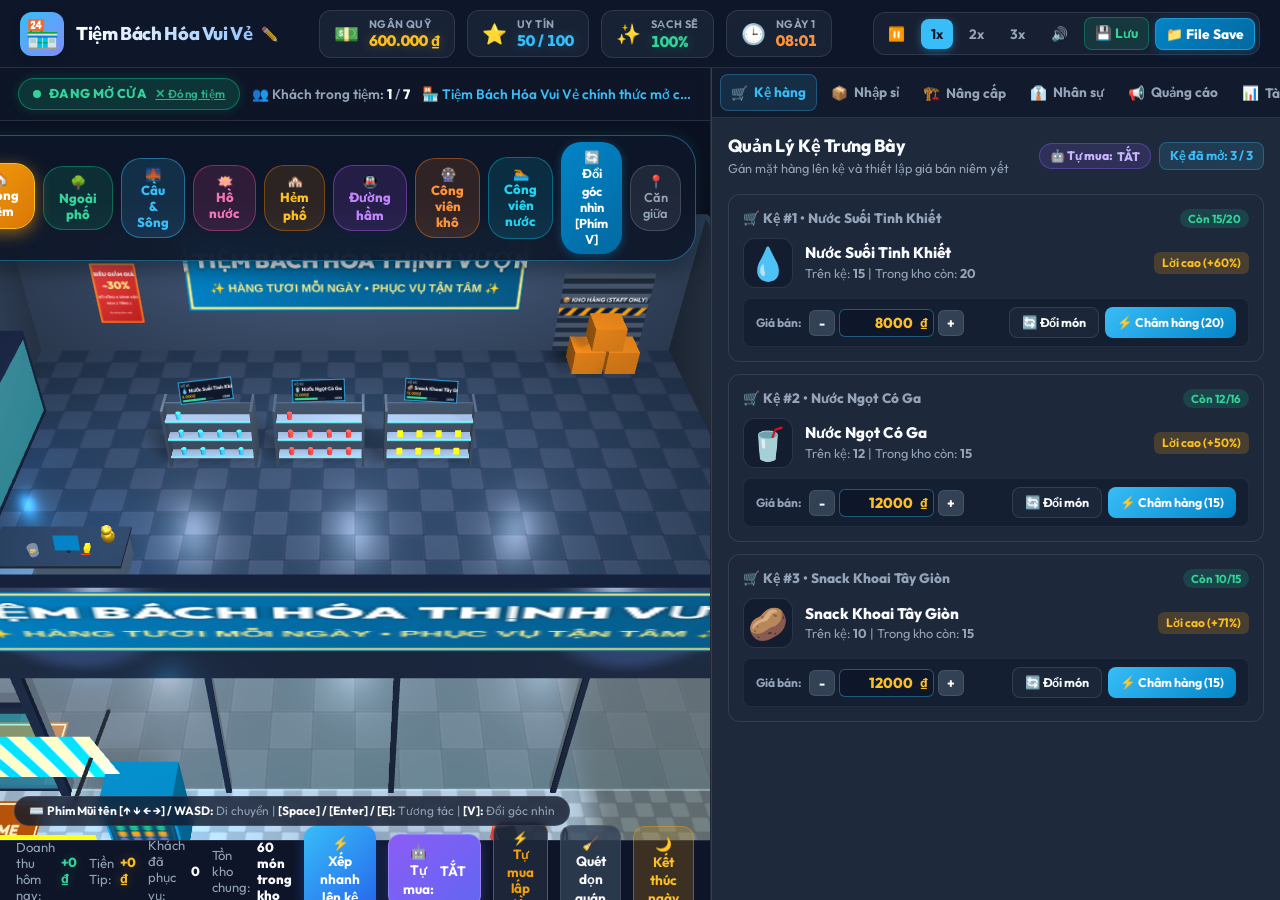
<file: shopkeeping_sim/index.html>
<!DOCTYPE html>
<html lang="vi">
<head>
  <meta charset="UTF-8">
  <meta name="viewport" content="width=device-width, initial-scale=1.0">
  <title>Shopkeeper Simulator - Tiệm Tạp Hóa Thịnh Vượng</title>
  <meta name="description" content="Game mô phỏng quản lý tiệm tạp hóa, siêu thị mini vui nhộn với đầy đủ tính năng nhập hàng, định giá, nâng cấp, nhân viên và sự kiện ngẫu nhiên!">
  <link rel="preconnect" href="https://fonts.googleapis.com">
  <link rel="preconnect" href="https://fonts.gstatic.com" crossorigin>
  <link href="https://fonts.googleapis.com/css2?family=Outfit:wght@400;500;600;700;800&family=Nunito:wght@400;600;700;800;900&display=swap" rel="stylesheet">
  <link rel="stylesheet" href="style.css">
</head>
<body>
  <div id="game-container">
    <!-- TOP HEADER / STATUS BAR -->
    <header id="top-bar">
      <div class="brand">
        <span class="store-icon">🏪</span>
        <div class="store-name-container">
          <h1 id="store-name-display" title="Nhấp để đổi tên">Tiệm Bách Hóa Vui Vẻ</h1>
          <button id="btn-edit-name" title="Đổi tên quán">✏️</button>
        </div>
      </div>

      <div class="stats-group">
        <div class="stat-pill money-pill" title="Tiền mặt hiện tại">
          <span class="pill-icon">💵</span>
          <div class="pill-info">
            <span class="pill-label">Ngân quỹ</span>
            <span id="stat-money" class="pill-value text-gold">500.000 ₫</span>
          </div>
        </div>

        <div class="stat-pill rep-pill" title="Danh tiếng cửa hàng (Ảnh hưởng đến lượng khách)">
          <span class="pill-icon">⭐</span>
          <div class="pill-info">
            <span class="pill-label">Uy tín</span>
            <span id="stat-reputation" class="pill-value text-cyan">50 / 100</span>
          </div>
        </div>

        <div class="stat-pill cleanliness-pill" title="Độ sạch sẽ cửa hàng">
          <span class="pill-icon">✨</span>
          <div class="pill-info">
            <span class="pill-label">Sạch sẽ</span>
            <span id="stat-cleanliness" class="pill-value text-green">100%</span>
          </div>
        </div>

        <div class="stat-pill time-pill" title="Thời gian trong ngày">
          <span class="pill-icon">🕒</span>
          <div class="pill-info">
            <span class="pill-label" id="day-counter">Ngày 1</span>
            <span id="clock-display" class="pill-value text-orange">08:00</span>
          </div>
        </div>
      </div>

      <div class="speed-controls">
        <button id="btn-speed-pause" class="btn-ctrl" title="Tạm dừng">⏸️</button>
        <button id="btn-speed-1" class="btn-ctrl active" title="Tốc độ 1x">1x</button>
        <button id="btn-speed-2" class="btn-ctrl" title="Tốc độ 2x">2x</button>
        <button id="btn-speed-3" class="btn-ctrl" title="Tốc độ 3x">3x</button>
        <button id="btn-audio-toggle" class="btn-ctrl" title="Bật/Tắt âm thanh">🔊</button>
        <button id="btn-quick-save" class="btn-ctrl btn-save-quick" title="Lưu game ngay lập tức">💾 Lưu</button>
        <button id="btn-header-save-file" class="btn-ctrl btn-save-file" title="Xuất / Nhập file save để chơi tiếp">📁 File Save</button>
      </div>
    </header>

    <!-- FLOATING TOAST NOTIFICATION CONTAINER -->
    <div id="game-toast-container" class="toast-container"></div>

    <!-- MAIN INTERFACE: CANVAS SIMULATION + RIGHT CONTROL TABS -->
    <main id="main-content">
      <!-- LEFT: INTERACTIVE SHOP CANVAS & BOTTOM QUICK ACTIONS -->
      <section id="shop-view-section">
        <div class="canvas-header-info">
          <button id="btn-toggle-store" class="store-status-btn open" title="Nhấp để Mở hoặc Đóng cửa hàng">
            <span class="pulse-dot"></span>
            <span id="store-status-text">ĐANG MỞ CỬA</span>
            <span class="status-action-hint">✕ Đóng tiệm</span>
          </button>
          <div class="visitors-badge">👥 Khách trong tiệm: <span id="customer-count">0</span> / <span id="store-capacity">6</span></div>
          <div class="event-ticker" id="event-ticker">Chào mừng đến với cửa hàng! Hãy nhập hàng lên kệ để bắt đầu bán.</div>
        </div>

        <div class="canvas-wrapper">
          <canvas id="shop-canvas"></canvas>
          <!-- Floating interactive overlays / notifications on canvas -->
          <div id="canvas-overlay-container"></div>
          <!-- Quick cashier register prompt mini-game or manual click -->
          <div id="cashier-zone-prompt" class="cashier-prompt hidden">
            <div class="cashier-bubble">
              <span class="bubble-icon">🔔</span>
              <span>Khách đang chờ tính tiền! <b>(Click để thanh toán)</b></span>
            </div>
          </div>
          <!-- Banner overlay when shop is closed -->
          <div id="shop-closed-banner" class="shop-closed-overlay hidden">
            <div class="closed-card">
              <div class="closed-icon">🔒</div>
              <h3>CỬA HÀNG ĐANG TẠM ĐÓNG</h3>
              <p>Khách sẽ không vào. Bạn có thể thoải mái nhập hàng, đổi giá, sắp xếp kệ hoặc dọn dẹp quán!</p>
              <div class="closed-action-buttons">
                <button id="btn-overlay-reopen" class="btn-primary-small">🟢 Mở Cửa Đón Khách</button>
                <button id="btn-overlay-endday" class="btn-secondary-small">🌙 Kết Thúc Ngày Sớm</button>
              </div>
            </div>
          </div>
          <!-- QTE EMERGENCY DOOR SLAM (ANTI-DASHER) -->
          <div id="qte-dasher-overlay" class="qte-overlay hidden">
            <div class="qte-card">
              <div class="qte-header">
                <span class="qte-alert-icon">🚨</span>
                <div>
                  <h3 class="qte-title">BÁO ĐỘNG: KHÁCH ĐANG CHẠY LÀNG!</h3>
                  <p class="qte-subtitle">Tên trộm vừa cướp món hàng và đang phi nước đại ra cửa!</p>
                </div>
              </div>
              <div class="qte-timer-bar-container">
                <div id="qte-timer-bar" class="qte-timer-bar"></div>
              </div>
              <div class="qte-actions">
                <button id="btn-qte-slam-door" class="btn-qte-primary">
                  🚪 ĐÓNG CỬA SẬP KHẨN CẤP <span class="qte-key-hint">[SPACE]</span>
                </button>
                <button id="btn-qte-throw-broom" class="btn-qte-secondary">
                  🧹 Ném Chổi Ngáng Chân
                </button>
              </div>
            </div>
          </div>

          <!-- SCAMMER VERIFICATION POPUP (POS FRAUD CHECK) -->
          <div id="scammer-modal-overlay" class="scammer-overlay hidden">
            <div class="scammer-card">
              <div class="scammer-header">
                <span class="scammer-icon">🕵️</span>
                <div>
                  <h3 class="scammer-title">NGHI VẤN GIAN LẬN THANH TOÁN!</h3>
                  <p id="scammer-reason-text">Tem giá bị tráo hoặc khách cố tình đưa tiền giả!</p>
                </div>
              </div>
              <div class="scammer-details" id="scammer-details-content">
                <!-- dynamic comparison details -->
              </div>
              <div class="scammer-actions">
                <button id="btn-scammer-reject" class="btn-scammer-danger">
                  🚨 BẮT QUẢ TANG & TỪ CHỐI
                </button>
                <button id="btn-scammer-accept" class="btn-scammer-secondary">
                  ✓ Bỏ Qua Cho Khách
                </button>
              </div>
            </div>
          </div>
        </div>

        <!-- BOTTOM QUICK STATS & EVENT FEED -->
        <div id="bottom-quick-bar">
          <div class="quick-metric">
            <span class="metric-title">Doanh thu hôm nay:</span>
            <span id="metric-today-revenue" class="metric-val text-green">+0 ₫</span>
          </div>
          <div class="quick-metric">
            <span class="metric-title">Tiền Tip:</span>
            <span id="metric-today-tips" class="metric-val text-gold">+0 ₫</span>
          </div>
          <div class="quick-metric">
            <span class="metric-title">Khách đã phục vụ:</span>
            <span id="metric-today-served" class="metric-val">0</span>
          </div>
          <div class="quick-metric">
            <span class="metric-title">Tồn kho chung:</span>
            <span id="metric-total-stock" class="metric-val">0 món</span>
          </div>
          <button id="btn-quick-restock" class="btn-action pulse" title="Xếp tự động toàn bộ hàng từ kho lên các kệ còn trống">
            ⚡ Xếp nhanh lên kệ
          </button>
          <button id="btn-toggle-autobuy" class="btn-action-autobuy" title="Bật/Tắt hệ thống tự động mua hàng từ chợ sỉ khi kho/kệ sắp hết">
            🤖 Tự mua: <span id="autobuy-status-badge">TẮT</span>
          </button>
          <button id="btn-instant-autobuy" class="btn-action-autobuy-fill" title="Tự động tính toán và mua đầy đủ tất cả mặt hàng đang bán trên kệ">
            ⚡ Tự mua lấp đầy
          </button>
          <button id="btn-clean-store" class="btn-action-secondary" title="Dọn rác, lau sàn tiệm (+10% sạch sẽ)">
            🧹 Quét dọn quán
          </button>
          <button id="btn-end-day-early" class="btn-action-warning" title="Đóng cửa và kết toán doanh thu ngày hôm nay">
            🌙 Kết thúc ngày
          </button>
        </div>
      </section>

      <!-- RIGHT: TABBED MANAGEMENT HUB -->
      <aside id="management-hub">
        <!-- TAB NAVIGATION -->
        <nav class="hub-tabs">
          <button class="hub-tab active" data-tab="tab-shelves">
            <span class="tab-icon">🛒</span>
            <span class="tab-text">Kệ hàng</span>
          </button>
          <button class="hub-tab" data-tab="tab-market">
            <span class="tab-icon">📦</span>
            <span class="tab-text">Nhập sỉ</span>
          </button>
          <button class="hub-tab" data-tab="tab-upgrades">
            <span class="tab-icon">🏗️</span>
            <span class="tab-text">Nâng cấp</span>
          </button>
          <button class="hub-tab" data-tab="tab-staff">
            <span class="tab-icon">👔</span>
            <span class="tab-text">Nhân sự</span>
          </button>
          <button class="hub-tab" data-tab="tab-marketing">
            <span class="tab-icon">📢</span>
            <span class="tab-text">Quảng cáo</span>
          </button>
          <button class="hub-tab" data-tab="tab-finance">
            <span class="tab-icon">📊</span>
            <span class="tab-text">Tài chính</span>
          </button>
        </nav>

        <!-- TAB CONTENTS -->
        <div class="hub-content-container">
          <!-- 1. TAB SHELVES & PRICING -->
          <div id="tab-shelves" class="tab-pane active">
            <div class="pane-header">
              <div class="pane-title-group">
                <h3>Quản Lý Kệ Trưng Bày</h3>
                <p class="subtext">Gán mặt hàng lên kệ và thiết lập giá bán niêm yết</p>
              </div>
              <div class="shelf-header-right">
                <button id="btn-shelf-toggle-autobuy" class="btn-chip-autobuy" title="Bật/Tắt tự động mua hàng từ chợ sỉ khi kho/kệ sắp hết">
                  🤖 Tự mua: <span id="shelf-autobuy-status">TẮT</span>
                </button>
                <span class="shelf-count-badge" id="shelf-usage-badge">Kệ: 3 / 3</span>
              </div>
            </div>

            <!-- Shelf Grid -->
            <div id="shelves-list" class="shelves-grid">
              <!-- Dynamically populated via JS -->
            </div>
          </div>

          <!-- 2. TAB WHOLESALE MARKET -->
          <div id="tab-market" class="tab-pane">
            <div class="pane-header">
              <div class="pane-title-group">
                <h3>Chợ Đầu Mối (Nhập Hàng Sỉ)</h3>
                <p class="subtext">Giá cả biến động hàng ngày theo thị trường. Nhập nhiều để có giá tốt!</p>
              </div>
              <div class="warehouse-badge">
                Kho: <span id="wh-used">0</span> / <span id="wh-max">50</span>
              </div>
            </div>

            <!-- AUTO BUY CONTROL BANNER -->
            <div class="autobuy-banner" id="autobuy-market-banner">
              <div class="autobuy-banner-info">
                <div class="autobuy-banner-icon">🤖</div>
                <div class="autobuy-banner-text">
                  <div class="autobuy-banner-title">
                    <h4>Hệ Thống Tự Động Mua Hàng Sỉ (Auto-Order)</h4>
                    <span id="banner-autobuy-pill" class="badge-status-off">ĐANG TẮT</span>
                  </div>
                  <p class="subtext">Tự động đặt mua thêm các mặt hàng đang bày bán khi tồn kho sắp hết, không lo đứt hàng!</p>
                </div>
              </div>
              <div class="autobuy-banner-actions">
                <button id="btn-banner-toggle-autobuy" class="btn-action-toggle-autobuy">
                  🤖 Bật Tự Động Mua
                </button>
                <button id="btn-banner-instant-autobuy" class="btn-action-instant-fill" title="Tự động mua ngay tất cả các món đang thiếu cho các kệ">
                  ⚡ Mua tự động tất cả
                </button>
              </div>
            </div>

            <div class="category-filter-bar" id="market-filter-bar">
              <button class="filter-chip active" data-cat="all">Tất cả</button>
              <button class="filter-chip" data-cat="drink">🥤 Đồ uống</button>
              <button class="filter-chip" data-cat="snack">🍿 Bánh kẹo</button>
              <button class="filter-chip" data-cat="food">🍜 Đồ ăn nhanh</button>
              <button class="filter-chip" data-cat="daily">🧴 Nhu yếu phẩm</button>
              <button class="filter-chip" data-cat="tech">🎧 Điện tử</button>
            </div>

            <div id="market-items-list" class="market-catalog">
              <!-- Dynamically populated -->
            </div>
          </div>

          <!-- 3. TAB STORE UPGRADES -->
          <div id="tab-upgrades" class="tab-pane">
            <div class="pane-header">
              <div class="pane-title-group">
                <h3>Nâng Cấp Cửa Hàng & Tiện Ích</h3>
                <p class="subtext">Tăng sức chứa, mở thêm kệ, thu hút khách VIP và tăng tốc thanh toán</p>
              </div>
            </div>

            <div id="upgrades-list" class="upgrades-container">
              <!-- Dynamically populated -->
            </div>
          </div>

          <!-- 4. TAB STAFF / NHÂN SỰ -->
          <div id="tab-staff" class="tab-pane">
            <div class="pane-header">
              <div class="pane-title-group">
                <h3>Tuyển Dụng & Nhân Sự</h3>
                <p class="subtext">Thuê nhân viên giúp tự động hóa khâu thu ngân, bốc dỡ hàng và quét dọn</p>
              </div>
              <span class="wage-summary-badge" id="daily-wage-badge">Lương/ngày: 0 ₫</span>
            </div>

            <div id="staff-list" class="staff-container">
              <!-- Dynamically populated -->
            </div>
          </div>

          <!-- 5. TAB MARKETING -->
          <div id="tab-marketing" class="tab-pane">
            <div class="pane-header">
              <div class="pane-title-group">
                <h3>Chiến Dịch Truyền Thông & Marketing</h3>
                <p class="subtext">Quảng bá cửa hàng để thu hút đông đảo khách và nhiều tệp khách hàng sang chảnh</p>
              </div>
            </div>

            <div id="marketing-list" class="marketing-container">
              <!-- Dynamically populated -->
            </div>
          </div>

          <!-- 6. TAB FINANCE & LOGS -->
          <div id="tab-finance" class="tab-pane">
            <div class="pane-header">
              <div class="pane-title-group">
                <h3>Báo Cáo Tài Chính & Lịch Sử</h3>
                <p class="subtext">Theo dõi doanh thu, chi phí, biên lợi nhuận và đánh giá từ khách</p>
              </div>
            </div>

            <div class="finance-cards-row">
              <div class="fin-card">
                <span class="fin-label">Tổng doanh thu tích lũy</span>
                <span id="fin-alltime-rev" class="fin-val text-green">0 ₫</span>
              </div>
              <div class="fin-card">
                <span class="fin-label">Tổng tiền Tip tích lũy</span>
                <span id="fin-alltime-tips" class="fin-val text-gold">0 ₫</span>
              </div>
              <div class="fin-card">
                <span class="fin-label">Tổng lợi nhuận ròng</span>
                <span id="fin-alltime-profit" class="fin-val text-gold">0 ₫</span>
              </div>
              <div class="fin-card">
                <span class="fin-label">Tổng khách đã phục vụ</span>
                <span id="fin-alltime-customers" class="fin-val text-cyan">0</span>
              </div>
              <div class="fin-card">
                <span class="fin-label">Khách hài lòng</span>
                <span id="fin-satisfaction-rate" class="fin-val text-orange">100%</span>
              </div>
            </div>

            <h4 class="section-title">Nhật ký hoạt động gần đây</h4>
            <div id="activity-log" class="activity-log-box">
              <!-- Logs populated here -->
            </div>

            <div class="save-game-controls">
              <button id="btn-manual-save" class="btn-util">💾 Lưu Game</button>
              <button id="btn-export-save" class="btn-util">📤 Xuất Save</button>
              <button id="btn-import-save" class="btn-util">📥 Nhập Save</button>
              <button id="btn-reset-game" class="btn-util btn-danger">🔄 Chơi lại từ đầu</button>
            </div>
          </div>
        </div>
      </aside>
    </main>
  </div>

  <!-- MODAL: DAILY END SUMMARY REPORT -->
  <div id="modal-daily-report" class="modal-backdrop hidden">
    <div class="modal-card report-modal">
      <div class="modal-header">
        <div class="report-title-icon">📊</div>
        <div>
          <h2 id="report-day-title">Tổng Kết Ngày 1</h2>
          <p class="report-subtitle">Cửa hàng đóng cửa nghỉ ngơi & kiểm toán doanh thu</p>
        </div>
      </div>

      <div class="modal-body">
        <div class="report-summary-box">
          <div class="report-line">
            <span>Doanh thu bán lẻ:</span>
            <b id="rep-income" class="text-green">+0 ₫</b>
          </div>
          <div class="report-line">
            <span>Tiền Tip khách tặng 💖:</span>
            <b id="rep-tips" class="text-gold">+0 ₫</b>
          </div>
          <div class="report-line">
            <span>Tiền vốn nhập hàng:</span>
            <b id="rep-cost-goods" class="text-danger">-0 ₫</b>
          </div>
          <div class="report-line">
            <span>Chi phí mặt bằng & điện nước:</span>
            <b id="rep-rent" class="text-danger">-50.000 ₫</b>
          </div>
          <div class="report-line">
            <span>Tiền lương nhân viên:</span>
            <b id="rep-wages" class="text-danger">-0 ₫</b>
          </div>
          <div class="report-line">
            <span>Chi phí Marketing:</span>
            <b id="rep-marketing" class="text-danger">-0 ₫</b>
          </div>
          <hr class="report-divider">
          <div class="report-line total-line">
            <span>LỢI NHUẬN RÒNG TRONG NGÀY:</span>
            <b id="rep-net-profit" class="text-gold">+0 ₫</b>
          </div>
        </div>

        <div class="report-customer-feedback">
          <h4>Nhận xét của khách hàng hôm nay:</h4>
          <div id="report-reviews-container" class="reviews-list">
            <!-- Review items -->
          </div>
        </div>
      </div>

      <div class="modal-footer">
        <button id="btn-start-next-day" class="btn-primary-large">
          ☀️ Bắt đầu Ngày Mới Tiếp Theo
        </button>
      </div>
    </div>
  </div>

  <!-- MODAL: RANDOM EVENT POPUP -->
  <div id="modal-event" class="modal-backdrop hidden">
    <div class="modal-card event-modal">
      <button class="event-close-btn" id="btn-close-event-modal" title="Đóng bảng">✕</button>
      <div class="event-icon-badge" id="event-modal-icon">⚡</div>
      <h2 id="event-modal-title">Sự Kiện Bất Ngờ!</h2>
      <p id="event-modal-desc" class="event-desc">Nội dung sự kiện...</p>
      <div id="event-modal-choices" class="event-choices-row">
        <!-- Option buttons dynamically generated -->
      </div>
    </div>
  </div>

  <!-- MODAL: ASSIGN ITEM TO SHELF -->
  <div id="modal-assign-shelf" class="modal-backdrop hidden">
    <div class="modal-card shelf-assign-modal">
      <div class="modal-header">
        <h3 id="assign-shelf-title">Chọn Món Hàng Bày Lên Kệ</h3>
        <button class="btn-close-modal" id="btn-close-assign-modal">✕</button>
      </div>
      <div class="modal-body">
        <p class="subtext">Chọn một loại hàng hóa từ Kho lưu trữ để đặt lên kệ này:</p>
        <div id="warehouse-selection-grid" class="wh-pick-grid">
          <!-- Selection items -->
        </div>
      </div>
    </div>
  </div>

  <!-- MODAL: SAVE / LOAD GAME MANAGER -->
  <div id="modal-save-manager" class="modal-backdrop hidden">
    <div class="modal-card save-manager-modal">
      <div class="modal-header">
        <div class="save-title-icon">💾</div>
        <div>
          <h2>Quản Lý Lưu & Tải Tiến Trình Game</h2>
          <p class="save-modal-subtitle">Tải file lưu (.json) về máy tính hoặc nạp file để tiếp tục chơi bất cứ lúc nào</p>
        </div>
        <button id="btn-close-save-modal" class="btn-close-modal">✕</button>
      </div>

      <div class="modal-body">
        <!-- Current Save Status Card -->
        <div class="current-save-card">
          <div class="save-stat-item">
            <span class="save-stat-label">Cửa hàng:</span>
            <span id="save-info-name" class="save-stat-val text-cyan">Tiệm Tạp Hóa</span>
          </div>
          <div class="save-stat-item">
            <span class="save-stat-label">Tiến trình:</span>
            <span id="save-info-day-time" class="save-stat-val text-orange">Ngày 1 - 08:00</span>
          </div>
          <div class="save-stat-item">
            <span class="save-stat-label">Ngân quỹ:</span>
            <span id="save-info-money" class="save-stat-val text-gold">500.000 ₫</span>
          </div>
          <div class="save-stat-item">
            <span class="save-stat-label">Uy tín & Kệ hàng:</span>
            <span id="save-info-rep" class="save-stat-val text-green">50⭐ • 3 Kệ</span>
          </div>
        </div>

        <!-- Action Grid: Export (Save) vs Import (Load) -->
        <div class="save-actions-grid">
          <!-- 1. Export File -->
          <div class="save-action-card">
            <div class="action-card-header">
              <span class="action-icon">📤</span>
              <div>
                <h4>Xuất File Save Về Máy</h4>
                <p>Tải toàn bộ tiến trình hiện tại thành file <code>.json</code> để lưu trữ an toàn</p>
              </div>
            </div>
            <button id="btn-modal-export" class="btn-save-action export-btn">
              📥 Tải File Save Về Máy (.json)
            </button>
          </div>

          <!-- 2. Import File -->
          <div class="save-action-card">
            <div class="action-card-header">
              <span class="action-icon">📥</span>
              <div>
                <h4>Nạp File Save Để Chơi Tiếp</h4>
                <p>Chọn file <code>.json</code> từ máy tính hoặc kéo thả vào khung bên dưới</p>
              </div>
            </div>
            <div id="drop-zone-save" class="drop-zone-box">
              <span class="drop-zone-icon">📁</span>
              <span class="drop-zone-text">Bấm chọn file hoặc Kéo & Thả file <b>.json</b> vào đây</span>
              <input type="file" id="file-input-save-modal" accept=".json" class="hidden">
            </div>
          </div>
        </div>

        <div class="save-tips-box">
          💡 <b>Mẹo:</b> File save chứa 100% dữ liệu (tiền mặt, kho hàng, nâng cấp an ninh, nhân viên đã thuê, camera 3D). Bạn có thể copy file này sang máy tính khác hoặc trình duyệt khác để chơi tiếp mà không sợ mất!
        </div>
      </div>
    </div>
  </div>

  <!-- HIDDEN FILE INPUT FOR IMPORT -->
  <input type="file" id="file-input-save" accept=".json" style="display: none;">

  <!-- SCRIPTS -->
  <script src="lib/three.min.js"></script>
  <script src="lib/OrbitControls.js"></script>
  <script src="audio.js"></script>
  <script src="data.js"></script>
  <script src="shop3d.js"></script>
  <script src="game.js"></script>
</body>
</html>
</file>
<file: shopkeeping_sim/style.css>
:root {
  --bg-dark: #0f172a;
  --bg-panel: #1e293b;
  --bg-card: rgba(30, 41, 59, 0.85);
  --bg-card-hover: rgba(51, 65, 85, 0.9);
  --bg-subtle: #334155;
  --border-color: rgba(148, 163, 184, 0.18);
  --border-glow: rgba(56, 189, 248, 0.4);
  
  --primary: #38bdf8;
  --primary-hover: #0ea5e9;
  --secondary: #818cf8;
  --accent: #f59e0b;
  --success: #10b981;
  --danger: #ef4444;
  --warning: #f59e0b;
  --info: #06b6d4;

  --text-main: #f8fafc;
  --text-muted: #94a3b8;
  --text-dim: #64748b;
  
  --radius-sm: 8px;
  --radius-md: 12px;
  --radius-lg: 16px;
  --radius-xl: 20px;

  --shadow-sm: 0 2px 8px rgba(0, 0, 0, 0.2);
  --shadow-md: 0 6px 20px rgba(0, 0, 0, 0.3);
  --shadow-lg: 0 12px 32px rgba(0, 0, 0, 0.45);
  --shadow-glow: 0 0 20px rgba(56, 189, 248, 0.25);
  --shadow-gold: 0 0 20px rgba(245, 158, 11, 0.3);
}

* {
  margin: 0;
  padding: 0;
  box-sizing: border-box;
  font-family: 'Outfit', 'Nunito', -apple-system, BlinkMacSystemFont, sans-serif;
  user-select: none;
}

.hidden {
  display: none !important;
}

body {
  background-color: var(--bg-dark);
  color: var(--text-main);
  min-height: 100vh;
  display: flex;
  flex-direction: column;
  overflow: hidden;
  background-image: 
    radial-gradient(circle at 10% 20%, rgba(56, 189, 248, 0.08) 0%, transparent 40%),
    radial-gradient(circle at 90% 80%, rgba(129, 140, 248, 0.08) 0%, transparent 40%),
    radial-gradient(circle at 50% 50%, rgba(16, 185, 129, 0.04) 0%, transparent 60%);
}

/* CONTAINER */
#game-container {
  display: flex;
  flex-direction: column;
  height: 100vh;
  width: 100vw;
  overflow: hidden;
}

/* TOP STATUS BAR */
#top-bar {
  height: 68px;
  background: rgba(15, 23, 42, 0.9);
  backdrop-filter: blur(12px);
  border-bottom: 1px solid var(--border-color);
  display: flex;
  align-items: center;
  justify-content: space-between;
  padding: 0 20px;
  gap: 16px;
  z-index: 20;
}

.brand {
  display: flex;
  align-items: center;
  gap: 12px;
}

.store-icon {
  font-size: 28px;
  background: linear-gradient(135deg, #38bdf8, #818cf8);
  border-radius: 12px;
  width: 44px;
  height: 44px;
  display: flex;
  align-items: center;
  justify-content: center;
  box-shadow: var(--shadow-sm);
}

.store-name-container {
  display: flex;
  align-items: center;
  gap: 8px;
}

.store-name-container h1 {
  font-size: 1.15rem;
  font-weight: 800;
  letter-spacing: -0.02em;
  background: linear-gradient(to right, #ffffff, #93c5fd);
  -webkit-background-clip: text;
  -webkit-text-fill-color: transparent;
  cursor: pointer;
}

#btn-edit-name {
  background: transparent;
  border: none;
  cursor: pointer;
  font-size: 14px;
  opacity: 0.7;
  transition: opacity 0.2s, transform 0.2s;
}
#btn-edit-name:hover {
  opacity: 1;
  transform: scale(1.15);
}

.stats-group {
  display: flex;
  align-items: center;
  gap: 12px;
  flex-wrap: wrap;
}

.stat-pill {
  display: flex;
  align-items: center;
  gap: 10px;
  background: rgba(30, 41, 59, 0.7);
  border: 1px solid var(--border-color);
  border-radius: var(--radius-md);
  padding: 6px 14px;
  transition: all 0.2s ease;
}
.stat-pill:hover {
  background: rgba(51, 65, 85, 0.8);
  border-color: rgba(56, 189, 248, 0.4);
  transform: translateY(-1px);
}

.pill-icon {
  font-size: 20px;
}
.pill-info {
  display: flex;
  flex-direction: column;
}
.pill-label {
  font-size: 0.68rem;
  text-transform: uppercase;
  font-weight: 700;
  color: var(--text-muted);
  letter-spacing: 0.04em;
}
.pill-value {
  font-size: 0.95rem;
  font-weight: 800;
  font-feature-settings: "tnum";
}

.text-gold { color: #fbbf24; text-shadow: 0 0 12px rgba(251, 191, 36, 0.3); }
.text-cyan { color: #38bdf8; text-shadow: 0 0 12px rgba(56, 189, 248, 0.3); }
.text-green { color: #34d399; text-shadow: 0 0 12px rgba(52, 211, 153, 0.3); }
.text-orange { color: #fb923c; }
.text-danger { color: #f87171; }

.speed-controls {
  display: flex;
  align-items: center;
  gap: 6px;
  background: rgba(30, 41, 59, 0.6);
  padding: 4px;
  border-radius: var(--radius-md);
  border: 1px solid var(--border-color);
}

.btn-ctrl {
  background: transparent;
  border: none;
  color: var(--text-muted);
  font-size: 0.85rem;
  font-weight: 700;
  padding: 6px 10px;
  border-radius: var(--radius-sm);
  cursor: pointer;
  transition: all 0.2s ease;
}
.btn-ctrl:hover {
  background: var(--bg-subtle);
  color: var(--text-main);
}
.btn-ctrl.active {
  background: var(--primary);
  color: #0f172a;
  box-shadow: 0 2px 8px rgba(56, 189, 248, 0.4);
}

/* MAIN LAYOUT SPLIT */
#main-content {
  display: flex;
  flex: 1;
  height: calc(100vh - 68px);
  overflow: hidden;
}

/* LEFT: SIMULATION VIEW */
#shop-view-section {
  flex: 1.25;
  display: flex;
  flex-direction: column;
  background: #090e17;
  position: relative;
  border-right: 1px solid var(--border-color);
}

.canvas-header-info {
  display: flex;
  align-items: center;
  justify-content: space-between;
  padding: 10px 18px;
  background: rgba(15, 23, 42, 0.85);
  backdrop-filter: blur(8px);
  border-bottom: 1px solid var(--border-color);
  font-size: 0.85rem;
  gap: 12px;
  z-index: 10;
}

/* STORE STATUS TOGGLE BUTTON */
.store-status-btn {
  display: inline-flex;
  align-items: center;
  gap: 8px;
  padding: 6px 14px;
  border-radius: 20px;
  font-size: 0.8rem;
  font-weight: 800;
  letter-spacing: 0.03em;
  cursor: pointer;
  border: 1px solid transparent;
  transition: all 0.2s ease;
}

.store-status-btn.open {
  background: rgba(16, 185, 129, 0.2);
  color: #34d399;
  border-color: rgba(16, 185, 129, 0.5);
  box-shadow: 0 0 12px rgba(16, 185, 129, 0.2);
}
.store-status-btn.open:hover {
  background: rgba(16, 185, 129, 0.35);
  transform: scale(1.03);
}

.store-status-btn.closed {
  background: rgba(239, 68, 68, 0.2);
  color: #f87171;
  border-color: rgba(239, 68, 68, 0.5);
  box-shadow: 0 0 12px rgba(239, 68, 68, 0.2);
}
.store-status-btn.closed:hover {
  background: rgba(239, 68, 68, 0.35);
  transform: scale(1.03);
}

.status-action-hint {
  font-size: 0.72rem;
  opacity: 0.8;
  font-weight: 600;
  text-decoration: underline;
}

.badge {
  display: inline-flex;
  align-items: center;
  gap: 6px;
  padding: 4px 10px;
  border-radius: 20px;
  font-size: 0.75rem;
  font-weight: 800;
  letter-spacing: 0.03em;
}
.live-badge {
  background: rgba(16, 185, 129, 0.2);
  color: #34d399;
  border: 1px solid rgba(16, 185, 129, 0.4);
}
.pulse-dot {
  width: 8px;
  height: 8px;
  border-radius: 50%;
  background: currentColor;
  animation: pulse-ring 1.5s infinite;
}
@keyframes pulse-ring {
  0% { transform: scale(0.9); opacity: 0.8; }
  50% { transform: scale(1.3); opacity: 1; box-shadow: 0 0 10px currentColor; }
  100% { transform: scale(0.9); opacity: 0.8; }
}

/* SHOP CLOSED BANNER OVERLAY */
.shop-closed-overlay {
  position: absolute;
  top: 0;
  left: 0;
  right: 0;
  bottom: 0;
  background: rgba(15, 23, 42, 0.75);
  backdrop-filter: blur(4px);
  display: flex;
  align-items: center;
  justify-content: center;
  z-index: 30;
  animation: fadeIn 0.25s ease-out;
}
.shop-closed-overlay.hidden {
  display: none;
}

.closed-card {
  background: rgba(30, 41, 59, 0.95);
  border: 2px solid rgba(239, 68, 68, 0.4);
  border-radius: var(--radius-lg);
  padding: 24px;
  text-align: center;
  max-width: 420px;
  box-shadow: var(--shadow-lg);
  display: flex;
  flex-direction: column;
  align-items: center;
  gap: 12px;
}
.closed-icon {
  font-size: 42px;
}
.closed-card h3 {
  font-size: 1.15rem;
  color: #f87171;
  font-weight: 900;
  letter-spacing: 0.02em;
}
.closed-card p {
  font-size: 0.85rem;
  color: #cbd5e1;
  line-height: 1.4;
}
.closed-action-buttons {
  display: flex;
  gap: 10px;
  margin-top: 8px;
  width: 100%;
}
.btn-primary-small {
  flex: 1;
  background: linear-gradient(135deg, #10b981, #059669);
  color: white;
  border: none;
  border-radius: var(--radius-md);
  padding: 10px;
  font-size: 0.85rem;
  font-weight: 800;
  cursor: pointer;
  box-shadow: 0 4px 12px rgba(16, 185, 129, 0.3);
  transition: all 0.2s;
}
.btn-primary-small:hover {
  transform: translateY(-2px);
  box-shadow: 0 6px 18px rgba(16, 185, 129, 0.5);
}

.btn-secondary-small {
  flex: 1;
  background: rgba(51, 65, 85, 0.9);
  color: #f8fafc;
  border: 1px solid var(--border-color);
  border-radius: var(--radius-md);
  padding: 10px;
  font-size: 0.85rem;
  font-weight: 800;
  cursor: pointer;
  transition: all 0.2s;
}
.btn-secondary-small:hover {
  background: rgba(71, 85, 105, 1);
  transform: translateY(-2px);
}

.btn-action-warning {
  background: rgba(245, 158, 11, 0.2);
  color: #fbbf24;
  border: 1px solid rgba(245, 158, 11, 0.4);
  font-weight: 700;
  font-size: 0.85rem;
  padding: 8px 14px;
  border-radius: var(--radius-md);
  cursor: pointer;
  transition: all 0.2s;
}
.btn-action-warning:hover {
  background: rgba(245, 158, 11, 0.35);
  transform: translateY(-2px);
}

.visitors-badge {
  color: var(--text-muted);
  font-weight: 600;
}
.visitors-badge span {
  color: var(--text-main);
  font-weight: 800;
}

.event-ticker {
  flex: 1;
  text-align: right;
  white-space: nowrap;
  overflow: hidden;
  text-overflow: ellipsis;
  color: #38bdf8;
  font-weight: 600;
}

/* CANVAS WRAPPER */
.canvas-wrapper {
  flex: 1;
  position: relative;
  overflow: hidden;
  display: flex;
  align-items: center;
  justify-content: center;
  background: #111827;
}

#shop-canvas {
  display: block;
  width: 100%;
  height: 100%;
  cursor: crosshair;
}

#canvas-overlay-container {
  position: absolute;
  top: 0;
  left: 0;
  right: 0;
  bottom: 0;
  pointer-events: none;
}

/* FLOATING COIN ANIMATION */
.floating-text {
  position: absolute;
  font-weight: 900;
  font-size: 1.1rem;
  pointer-events: none;
  animation: floatUpFade 1.2s forwards cubic-bezier(0.2, 0.8, 0.2, 1);
  text-shadow: 0 2px 8px rgba(0,0,0,0.8);
  z-index: 50;
}
@keyframes floatUpFade {
  0% { opacity: 0; transform: translateY(0) scale(0.7); }
  20% { opacity: 1; transform: translateY(-10px) scale(1.1); }
  100% { opacity: 0; transform: translateY(-45px) scale(0.9); }
}

/* CASHIER PROMPT BUTTON OVERLAY */
.cashier-prompt {
  position: absolute;
  bottom: 30px;
  left: 50%;
  transform: translateX(-50%);
  background: linear-gradient(135deg, #f59e0b, #d97706);
  color: #ffffff;
  padding: 10px 22px;
  border-radius: 30px;
  cursor: pointer;
  box-shadow: 0 8px 25px rgba(245, 158, 11, 0.5);
  font-size: 0.95rem;
  font-weight: 800;
  display: flex;
  align-items: center;
  gap: 10px;
  animation: bouncePrompt 0.8s infinite alternate;
  z-index: 40;
  border: 2px solid #fef3c7;
  transition: all 0.2s ease;
}
.cashier-prompt:hover {
  transform: translateX(-50%) scale(1.05);
}
@keyframes bouncePrompt {
  0% { transform: translateX(-50%) translateY(0); }
  100% { transform: translateX(-50%) translateY(-8px); }
}

/* BOTTOM ACTION BAR */
#bottom-quick-bar {
  height: 60px;
  background: rgba(15, 23, 42, 0.95);
  border-top: 1px solid var(--border-color);
  display: flex;
  align-items: center;
  justify-content: space-between;
  padding: 0 16px;
  gap: 12px;
  z-index: 10;
}

.quick-metric {
  display: flex;
  align-items: center;
  gap: 6px;
  font-size: 0.82rem;
}
.metric-title {
  color: var(--text-muted);
}
.metric-val {
  font-weight: 800;
}

.btn-action {
  background: linear-gradient(135deg, #38bdf8, #2563eb);
  color: white;
  border: none;
  font-weight: 700;
  font-size: 0.85rem;
  padding: 8px 16px;
  border-radius: var(--radius-md);
  cursor: pointer;
  box-shadow: 0 4px 14px rgba(37, 99, 235, 0.35);
  transition: all 0.2s ease;
}
.btn-action:hover {
  transform: translateY(-2px);
  box-shadow: 0 6px 20px rgba(56, 189, 248, 0.5);
}

.btn-action-secondary {
  background: rgba(51, 65, 85, 0.8);
  color: var(--text-main);
  border: 1px solid var(--border-color);
  font-weight: 700;
  font-size: 0.85rem;
  padding: 8px 14px;
  border-radius: var(--radius-md);
  cursor: pointer;
  transition: all 0.2s;
}
.btn-action-secondary:hover {
  background: rgba(71, 85, 105, 1);
  transform: translateY(-2px);
}

/* RIGHT: MANAGEMENT HUB */
#management-hub {
  flex: 1;
  display: flex;
  flex-direction: column;
  background: var(--bg-panel);
  min-width: 480px;
  max-width: 600px;
  border-left: 1px solid var(--border-color);
  overflow: hidden;
}

/* TABS */
.hub-tabs {
  display: flex;
  background: rgba(15, 23, 42, 0.8);
  border-bottom: 1px solid var(--border-color);
  padding: 6px 8px;
  gap: 4px;
  overflow-x: auto;
}
.hub-tabs::-webkit-scrollbar {
  height: 4px;
}
.hub-tabs::-webkit-scrollbar-thumb {
  background: var(--bg-subtle);
  border-radius: 4px;
}

.hub-tab {
  flex: 1;
  display: flex;
  align-items: center;
  justify-content: center;
  gap: 6px;
  background: transparent;
  border: none;
  color: var(--text-muted);
  padding: 8px 10px;
  border-radius: var(--radius-sm);
  font-size: 0.85rem;
  font-weight: 700;
  cursor: pointer;
  white-space: nowrap;
  transition: all 0.2s ease;
}
.hub-tab:hover {
  color: var(--text-main);
  background: rgba(51, 65, 85, 0.5);
}
.hub-tab.active {
  color: #38bdf8;
  background: rgba(56, 189, 248, 0.12);
  border: 1px solid rgba(56, 189, 248, 0.3);
}

/* TAB CONTENT CONTAINER */
.hub-content-container {
  flex: 1;
  overflow-y: auto;
  padding: 16px;
}
.hub-content-container::-webkit-scrollbar {
  width: 6px;
}
.hub-content-container::-webkit-scrollbar-thumb {
  background: var(--bg-subtle);
  border-radius: 4px;
}

.tab-pane {
  display: none;
  flex-direction: column;
  gap: 16px;
}
.tab-pane.active {
  display: flex;
}

.pane-header {
  display: flex;
  align-items: center;
  justify-content: space-between;
  gap: 12px;
}
.pane-title-group h3 {
  font-size: 1.1rem;
  font-weight: 800;
  color: var(--text-main);
}
.pane-title-group .subtext {
  font-size: 0.8rem;
  color: var(--text-muted);
  margin-top: 2px;
}

.shelf-count-badge, .warehouse-badge, .wage-summary-badge {
  background: rgba(56, 189, 248, 0.12);
  color: #38bdf8;
  border: 1px solid rgba(56, 189, 248, 0.3);
  padding: 4px 10px;
  border-radius: var(--radius-sm);
  font-size: 0.8rem;
  font-weight: 700;
  white-space: nowrap;
}

/* CATEGORY FILTERS */
.category-filter-bar {
  display: flex;
  gap: 6px;
  overflow-x: auto;
  padding-bottom: 4px;
}
.filter-chip {
  background: rgba(30, 41, 59, 0.8);
  border: 1px solid var(--border-color);
  color: var(--text-muted);
  padding: 6px 12px;
  border-radius: 20px;
  font-size: 0.8rem;
  font-weight: 600;
  cursor: pointer;
  white-space: nowrap;
  transition: all 0.2s;
}
.filter-chip:hover {
  background: var(--bg-subtle);
  color: var(--text-main);
}
.filter-chip.active {
  background: var(--primary);
  color: #0f172a;
  border-color: var(--primary);
  font-weight: 800;
}

/* SHELVES CARDS */
.shelves-grid {
  display: grid;
  grid-template-columns: 1fr;
  gap: 12px;
}

.shelf-card {
  background: var(--bg-card);
  border: 1px solid var(--border-color);
  border-radius: var(--radius-md);
  padding: 14px;
  display: flex;
  flex-direction: column;
  gap: 10px;
  transition: all 0.2s ease;
  position: relative;
  backdrop-filter: blur(8px);
}
.shelf-card:hover {
  border-color: rgba(56, 189, 248, 0.4);
  box-shadow: var(--shadow-md);
}
.shelf-card.empty-shelf {
  border-style: dashed;
  background: rgba(30, 41, 59, 0.4);
}

.shelf-top-row {
  display: flex;
  align-items: center;
  justify-content: space-between;
}
.shelf-number {
  font-size: 0.85rem;
  font-weight: 800;
  color: #94a3b8;
  display: flex;
  align-items: center;
  gap: 6px;
}
.shelf-status-pill {
  font-size: 0.72rem;
  font-weight: 700;
  padding: 2px 8px;
  border-radius: 10px;
}
.status-stocked { background: rgba(16, 185, 129, 0.2); color: #34d399; }
.status-empty { background: rgba(239, 68, 68, 0.2); color: #f87171; }
.status-low { background: rgba(245, 158, 11, 0.2); color: #fbbf24; }

.shelf-item-details {
  display: flex;
  align-items: center;
  gap: 12px;
}
.shelf-item-icon {
  font-size: 32px;
  background: rgba(15, 23, 42, 0.6);
  border-radius: var(--radius-md);
  width: 50px;
  height: 50px;
  display: flex;
  align-items: center;
  justify-content: center;
  border: 1px solid var(--border-color);
}
.shelf-item-info {
  flex: 1;
}
.shelf-item-name {
  font-size: 0.95rem;
  font-weight: 800;
}
.shelf-item-counts {
  font-size: 0.8rem;
  color: var(--text-muted);
  margin-top: 2px;
}

.shelf-controls-row {
  display: flex;
  align-items: center;
  justify-content: space-between;
  gap: 8px;
  background: rgba(15, 23, 42, 0.5);
  padding: 8px 12px;
  border-radius: var(--radius-sm);
  border: 1px solid rgba(148, 163, 184, 0.1);
}

.price-input-group {
  display: flex;
  align-items: center;
  gap: 8px;
}
.price-input-label {
  font-size: 0.75rem;
  font-weight: 700;
  color: var(--text-muted);
}
.price-stepper {
  display: flex;
  align-items: center;
  gap: 4px;
}
.btn-step {
  width: 26px;
  height: 26px;
  border-radius: 6px;
  background: var(--bg-subtle);
  border: 1px solid var(--border-color);
  color: white;
  font-weight: 800;
  cursor: pointer;
  display: flex;
  align-items: center;
  justify-content: center;
  transition: background 0.15s;
}
.btn-step:hover {
  background: var(--primary);
  color: #0f172a;
}
.price-input-wrap {
  position: relative;
  display: flex;
  align-items: center;
}
.price-number-input {
  width: 95px;
  height: 28px;
  background: rgba(15, 23, 42, 0.9);
  border: 1px solid rgba(56, 189, 248, 0.4);
  border-radius: 6px;
  color: #fbbf24;
  font-family: 'Outfit', sans-serif;
  font-size: 0.9rem;
  font-weight: 800;
  text-align: right;
  padding: 2px 20px 2px 6px;
  outline: none;
  transition: all 0.2s;
}
.price-number-input:focus {
  border-color: #38bdf8;
  box-shadow: 0 0 8px rgba(56, 189, 248, 0.4);
  background: rgba(30, 41, 59, 1);
}
/* Hide default arrows/spinners on number input */
.price-number-input::-webkit-outer-spin-button,
.price-number-input::-webkit-inner-spin-button {
  -webkit-appearance: none;
  margin: 0;
}
.price-number-input[type=number] {
  -moz-appearance: textfield;
}
.currency-symbol {
  position: absolute;
  right: 6px;
  font-size: 0.8rem;
  font-weight: 800;
  color: #fbbf24;
  pointer-events: none;
}
.price-display {
  font-size: 0.9rem;
  font-weight: 800;
  color: #fbbf24;
  min-width: 80px;
  text-align: center;
}

.margin-pill {
  font-size: 0.75rem;
  font-weight: 700;
  padding: 3px 8px;
  border-radius: 6px;
}
.margin-cheap { background: rgba(56, 189, 248, 0.2); color: #38bdf8; }
.margin-fair { background: rgba(16, 185, 129, 0.2); color: #34d399; }
.margin-expensive { background: rgba(245, 158, 11, 0.2); color: #fbbf24; }
.margin-overpriced { background: rgba(239, 68, 68, 0.2); color: #f87171; }

.shelf-actions {
  display: flex;
  gap: 6px;
}
.btn-shelf-action {
  padding: 6px 12px;
  border-radius: var(--radius-sm);
  font-size: 0.78rem;
  font-weight: 700;
  border: 1px solid var(--border-color);
  background: rgba(30, 41, 59, 0.9);
  color: var(--text-main);
  cursor: pointer;
  transition: all 0.15s;
}
.btn-shelf-action:hover {
  background: var(--bg-subtle);
  border-color: var(--primary);
}
.btn-shelf-action.primary {
  background: linear-gradient(135deg, #38bdf8, #0284c7);
  color: white;
  border: none;
}

/* MARKET CATALOG CARDS */
.market-catalog {
  display: grid;
  grid-template-columns: repeat(auto-fill, minmax(220px, 1fr));
  gap: 12px;
}

.market-card {
  background: var(--bg-card);
  border: 1px solid var(--border-color);
  border-radius: var(--radius-md);
  padding: 12px;
  display: flex;
  flex-direction: column;
  gap: 8px;
  transition: all 0.2s;
  backdrop-filter: blur(8px);
}
.market-card:hover {
  border-color: rgba(56, 189, 248, 0.4);
  transform: translateY(-2px);
  box-shadow: var(--shadow-sm);
}

.item-badge-row {
  display: flex;
  justify-content: space-between;
  align-items: center;
}
.item-category-tag {
  font-size: 0.7rem;
  font-weight: 700;
  text-transform: uppercase;
  color: var(--text-muted);
}
.trend-pill {
  font-size: 0.7rem;
  font-weight: 700;
  padding: 2px 6px;
  border-radius: 4px;
}
.trend-up { background: rgba(239, 68, 68, 0.2); color: #f87171; }
.trend-down { background: rgba(16, 185, 129, 0.2); color: #34d399; }
.trend-flat { background: rgba(148, 163, 184, 0.15); color: #94a3b8; }

.market-item-visual {
  display: flex;
  align-items: center;
  gap: 10px;
}
.item-icon-huge {
  font-size: 34px;
  width: 48px;
  height: 48px;
  display: flex;
  align-items: center;
  justify-content: center;
  background: rgba(15, 23, 42, 0.6);
  border-radius: var(--radius-sm);
  border: 1px solid var(--border-color);
}
.item-title-col {
  flex: 1;
}
.item-title-col h4 {
  font-size: 0.95rem;
  font-weight: 800;
}
.item-stock-info {
  font-size: 0.75rem;
  color: var(--text-muted);
  margin-top: 2px;
}

.market-pricing-row {
  display: flex;
  align-items: center;
  justify-content: space-between;
  font-size: 0.85rem;
}
.cost-label {
  color: var(--text-muted);
}
.cost-price {
  font-weight: 800;
  color: #fbbf24;
}

.buy-buttons-group {
  display: grid;
  grid-template-columns: 1fr 1fr;
  gap: 6px;
  margin-top: 4px;
}
.btn-buy {
  background: rgba(56, 189, 248, 0.15);
  border: 1px solid rgba(56, 189, 248, 0.3);
  color: #38bdf8;
  padding: 6px;
  border-radius: var(--radius-sm);
  font-size: 0.78rem;
  font-weight: 800;
  cursor: pointer;
  transition: all 0.15s;
}
.btn-buy:hover:not(:disabled) {
  background: var(--primary);
  color: #0f172a;
}
.btn-buy:disabled {
  opacity: 0.4;
  cursor: not-allowed;
  border-color: transparent;
}

/* UPGRADES, STAFF & MARKETING CARDS */
.upgrades-container, .staff-container, .marketing-container {
  display: grid;
  grid-template-columns: 1fr;
  gap: 12px;
}

.upgrade-card, .staff-card, .campaign-card {
  background: var(--bg-card);
  border: 1px solid var(--border-color);
  border-radius: var(--radius-md);
  padding: 14px;
  display: flex;
  align-items: center;
  gap: 14px;
  transition: all 0.2s;
  backdrop-filter: blur(8px);
}
.upgrade-card:hover, .staff-card:hover, .campaign-card:hover {
  border-color: rgba(56, 189, 248, 0.4);
  box-shadow: var(--shadow-sm);
}

.card-icon-box {
  font-size: 32px;
  width: 52px;
  height: 52px;
  display: flex;
  align-items: center;
  justify-content: center;
  background: rgba(15, 23, 42, 0.7);
  border-radius: var(--radius-md);
  border: 1px solid var(--border-color);
  flex-shrink: 0;
}

.card-content-col {
  flex: 1;
}
.card-content-col h4 {
  font-size: 0.95rem;
  font-weight: 800;
  display: flex;
  align-items: center;
  gap: 8px;
}
.card-tier-badge {
  font-size: 0.7rem;
  font-weight: 800;
  background: rgba(129, 140, 248, 0.2);
  color: #a5b4fc;
  padding: 2px 6px;
  border-radius: 4px;
}
.card-content-col p {
  font-size: 0.8rem;
  color: var(--text-muted);
  margin: 4px 0;
  line-height: 1.35;
}
.card-effect-tag {
  font-size: 0.75rem;
  font-weight: 700;
  color: #34d399;
}

.btn-purchase-upgrade, .btn-hire-staff, .btn-start-campaign {
  background: linear-gradient(135deg, #10b981, #059669);
  color: white;
  border: none;
  border-radius: var(--radius-md);
  padding: 10px 16px;
  font-size: 0.85rem;
  font-weight: 800;
  cursor: pointer;
  display: flex;
  flex-direction: column;
  align-items: center;
  min-width: 110px;
  box-shadow: 0 4px 12px rgba(16, 185, 129, 0.3);
  transition: all 0.2s;
  flex-shrink: 0;
}
.btn-purchase-upgrade:hover:not(:disabled), .btn-hire-staff:hover:not(:disabled), .btn-start-campaign:hover:not(:disabled) {
  transform: translateY(-2px);
  box-shadow: 0 6px 18px rgba(16, 185, 129, 0.45);
}
.btn-purchase-upgrade:disabled, .btn-hire-staff:disabled, .btn-start-campaign:disabled {
  opacity: 0.45;
  cursor: not-allowed;
  background: var(--bg-subtle);
  box-shadow: none;
}
.btn-price-subtext {
  font-size: 0.75rem;
  font-weight: 700;
  opacity: 0.9;
}

/* FINANCE TAB */
.finance-cards-row {
  display: grid;
  grid-template-columns: 1fr 1fr;
  gap: 10px;
}
.fin-card {
  background: rgba(15, 23, 42, 0.7);
  border: 1px solid var(--border-color);
  border-radius: var(--radius-md);
  padding: 12px;
  display: flex;
  flex-direction: column;
  gap: 4px;
}
.fin-label {
  font-size: 0.72rem;
  text-transform: uppercase;
  font-weight: 700;
  color: var(--text-muted);
}
.fin-val {
  font-size: 1.1rem;
  font-weight: 800;
}

.section-title {
  font-size: 0.9rem;
  font-weight: 800;
  color: var(--text-main);
  margin-top: 6px;
}

.activity-log-box {
  background: rgba(15, 23, 42, 0.8);
  border: 1px solid var(--border-color);
  border-radius: var(--radius-md);
  padding: 12px;
  max-height: 160px;
  overflow-y: auto;
  font-size: 0.78rem;
  display: flex;
  flex-direction: column;
  gap: 6px;
}
.activity-log-box::-webkit-scrollbar {
  width: 4px;
}
.activity-log-box::-webkit-scrollbar-thumb {
  background: var(--bg-subtle);
}
.log-entry {
  display: flex;
  gap: 8px;
  line-height: 1.35;
}
.log-time {
  color: var(--text-dim);
  font-weight: 700;
  white-space: nowrap;
}
.log-msg {
  color: var(--text-muted);
}

.save-game-controls {
  display: grid;
  grid-template-columns: 1fr 1fr;
  gap: 8px;
  margin-top: 10px;
}
.btn-util {
  background: rgba(51, 65, 85, 0.8);
  border: 1px solid var(--border-color);
  color: var(--text-main);
  padding: 8px 12px;
  border-radius: var(--radius-sm);
  font-size: 0.8rem;
  font-weight: 700;
  cursor: pointer;
  transition: all 0.2s;
}
.btn-util:hover {
  background: rgba(71, 85, 105, 1);
  border-color: var(--primary);
}
.btn-danger {
  background: rgba(239, 68, 68, 0.15);
  border-color: rgba(239, 68, 68, 0.3);
  color: #f87171;
}
.btn-danger:hover {
  background: #ef4444;
  color: white;
}

/* MODALS */
.modal-backdrop {
  position: fixed;
  top: 0;
  left: 0;
  right: 0;
  bottom: 0;
  background: rgba(10, 15, 29, 0.85);
  backdrop-filter: blur(8px);
  display: flex;
  align-items: center;
  justify-content: center;
  z-index: 100;
  animation: fadeIn 0.2s ease-out;
}
.modal-backdrop.hidden {
  display: none;
}
@keyframes fadeIn {
  from { opacity: 0; transform: scale(0.97); }
  to { opacity: 1; transform: scale(1); }
}

.modal-card {
  background: #1e293b;
  border: 1px solid rgba(148, 163, 184, 0.25);
  border-radius: var(--radius-xl);
  padding: 24px;
  box-shadow: var(--shadow-lg);
  max-width: 540px;
  width: 90%;
  display: flex;
  flex-direction: column;
  gap: 16px;
  position: relative;
}

.modal-header {
  display: flex;
  align-items: center;
  gap: 12px;
}
.btn-close-modal {
  margin-left: auto;
  background: transparent;
  border: none;
  color: var(--text-muted);
  font-size: 1.2rem;
  cursor: pointer;
  padding: 4px 8px;
}
.btn-close-modal:hover {
  color: white;
}

/* REPORT MODAL */
.report-modal {
  max-width: 580px;
}
.report-title-icon {
  font-size: 38px;
  background: rgba(56, 189, 248, 0.15);
  border-radius: var(--radius-md);
  width: 54px;
  height: 54px;
  display: flex;
  align-items: center;
  justify-content: center;
}
.report-subtitle {
  font-size: 0.82rem;
  color: var(--text-muted);
}

.report-summary-box {
  background: rgba(15, 23, 42, 0.8);
  border: 1px solid var(--border-color);
  border-radius: var(--radius-md);
  padding: 14px 18px;
  display: flex;
  flex-direction: column;
  gap: 8px;
  font-size: 0.9rem;
}
.report-line {
  display: flex;
  justify-content: space-between;
  align-items: center;
}
.report-divider {
  border: none;
  border-top: 1px dashed var(--border-color);
  margin: 4px 0;
}
.total-line {
  font-size: 1.05rem;
  font-weight: 800;
}

.report-customer-feedback h4 {
  font-size: 0.88rem;
  font-weight: 800;
  margin-bottom: 8px;
  color: #93c5fd;
}
.reviews-list {
  display: flex;
  flex-direction: column;
  gap: 6px;
  max-height: 120px;
  overflow-y: auto;
}
.review-bubble {
  background: rgba(15, 23, 42, 0.5);
  border-left: 3px solid var(--primary);
  padding: 6px 10px;
  border-radius: 4px;
  font-size: 0.78rem;
  color: var(--text-muted);
}
.review-bubble b {
  color: var(--text-main);
}

.btn-primary-large {
  background: linear-gradient(135deg, #f59e0b, #d97706);
  color: white;
  border: none;
  border-radius: var(--radius-lg);
  padding: 14px;
  font-size: 1rem;
  font-weight: 800;
  cursor: pointer;
  width: 100%;
  box-shadow: 0 4px 16px rgba(245, 158, 11, 0.4);
  transition: all 0.2s;
}
.btn-primary-large:hover {
  transform: translateY(-2px);
  box-shadow: 0 8px 24px rgba(245, 158, 11, 0.55);
}

/* EVENT MODAL */
.event-modal {
  text-align: center;
  align-items: center;
  position: relative;
}
.event-close-btn {
  position: absolute;
  top: 14px;
  right: 14px;
  background: rgba(255, 255, 255, 0.08);
  border: 1px solid rgba(255, 255, 255, 0.15);
  color: #94a3b8;
  font-size: 1.1rem;
  border-radius: 50%;
  width: 32px;
  height: 32px;
  display: flex;
  align-items: center;
  justify-content: center;
  cursor: pointer;
  transition: all 0.15s;
}
.event-close-btn:hover {
  background: rgba(239, 68, 68, 0.2);
  color: #f87171;
  border-color: #ef4444;
}
.event-icon-badge {
  font-size: 48px;
  width: 76px;
  height: 76px;
  background: rgba(245, 158, 11, 0.15);
  border: 2px solid rgba(245, 158, 11, 0.4);
  border-radius: 50%;
  display: flex;
  align-items: center;
  justify-content: center;
  box-shadow: var(--shadow-gold);
  animation: pulseGold 2s infinite;
}
@keyframes pulseGold {
  0% { transform: scale(1); }
  50% { transform: scale(1.08); }
  100% { transform: scale(1); }
}

.event-desc {
  font-size: 0.95rem;
  color: #cbd5e1;
  line-height: 1.5;
}
.event-choices-row {
  display: flex;
  flex-direction: column;
  gap: 8px;
  width: 100%;
}
.btn-event-choice {
  background: rgba(30, 41, 59, 0.9);
  border: 1px solid var(--border-color);
  color: var(--text-main);
  padding: 12px 16px;
  border-radius: var(--radius-md);
  font-size: 0.9rem;
  font-weight: 700;
  cursor: pointer;
  transition: all 0.2s;
  text-align: left;
  display: flex;
  justify-content: space-between;
  align-items: center;
}
.btn-event-choice:hover {
  background: rgba(51, 65, 85, 0.9);
  border-color: var(--primary);
  transform: translateX(4px);
}

/* ASSIGN SHELF MODAL GRID */
.wh-pick-grid {
  display: grid;
  grid-template-columns: repeat(auto-fill, minmax(130px, 1fr));
  gap: 10px;
  max-height: 320px;
  overflow-y: auto;
  padding: 4px;
}
.wh-pick-card {
  background: rgba(15, 23, 42, 0.8);
  border: 1px solid var(--border-color);
  border-radius: var(--radius-md);
  padding: 10px;
  text-align: center;
  cursor: pointer;
  transition: all 0.15s;
}
.wh-pick-card:hover {
  border-color: var(--primary);
  transform: scale(1.04);
  background: rgba(30, 41, 59, 1);
}
.wh-pick-icon {
  font-size: 28px;
  margin-bottom: 4px;
}
.wh-pick-name {
  font-size: 0.8rem;
  font-weight: 700;
  white-space: nowrap;
  overflow: hidden;
  text-overflow: ellipsis;
}
.wh-pick-qty {
  font-size: 0.72rem;
  color: #38bdf8;
  font-weight: 800;
  margin-top: 2px;
}

/* TOAST NOTIFICATION SYSTEM */
.toast-container {
  position: fixed;
  top: 78px;
  right: 24px;
  display: flex;
  flex-direction: column;
  gap: 10px;
  z-index: 9999;
  pointer-events: none;
}

.game-toast {
  pointer-events: auto;
  background: rgba(15, 23, 42, 0.94);
  backdrop-filter: blur(14px);
  border: 1px solid rgba(56, 189, 248, 0.4);
  box-shadow: 0 10px 30px rgba(0, 0, 0, 0.5), 0 0 15px rgba(56, 189, 248, 0.25);
  border-radius: var(--radius-md);
  padding: 10px 18px;
  display: flex;
  align-items: center;
  gap: 12px;
  color: var(--text-main);
  font-size: 0.88rem;
  font-weight: 700;
  animation: toastSlideIn 0.3s cubic-bezier(0.16, 1, 0.3, 1) forwards;
  transition: opacity 0.3s ease, transform 0.3s ease;
}

.game-toast.toast-success {
  border-color: rgba(52, 211, 153, 0.5);
  box-shadow: 0 10px 30px rgba(0, 0, 0, 0.5), 0 0 15px rgba(52, 211, 153, 0.25);
}

.game-toast.toast-error {
  border-color: rgba(239, 68, 68, 0.5);
  box-shadow: 0 10px 30px rgba(0, 0, 0, 0.5), 0 0 15px rgba(239, 68, 68, 0.25);
}

.game-toast.fade-out {
  opacity: 0;
  transform: translateX(30px);
}

@keyframes toastSlideIn {
  from {
    opacity: 0;
    transform: translateX(50px) scale(0.95);
  }
  to {
    opacity: 1;
    transform: translateX(0) scale(1);
  }
}

.btn-save-quick {
  background: rgba(16, 185, 129, 0.15) !important;
  color: #34d399 !important;
  border: 1px solid rgba(16, 185, 129, 0.4) !important;
}
.btn-save-quick:hover {
  background: rgba(16, 185, 129, 0.3) !important;
  border-color: #34d399 !important;
  box-shadow: 0 0 12px rgba(16, 185, 129, 0.35) !important;
  transform: translateY(-1px);
}

/* RESPONSIVENESS */
@media (max-width: 1024px) {
  #main-content {
    flex-direction: column;
    overflow-y: auto;
  }
  #shop-view-section {
    min-height: 380px;
    height: 45vh;
  }
  #management-hub {
    min-width: 100%;
    max-width: 100%;
    flex: 1;
  }
}

/* 3D VIEWPORT & HUD CONTROLS */
#three-viewport {
  position: absolute;
  top: 0;
  left: 0;
  width: 100%;
  height: 100%;
  outline: none;
  cursor: grab;
}
#three-viewport:active {
  cursor: grabbing;
}

.camera-toolbar-3d {
  position: absolute;
  top: 14px;
  right: 14px;
  display: flex;
  align-items: center;
  gap: 8px;
  background: rgba(15, 23, 42, 0.92);
  backdrop-filter: blur(12px);
  padding: 6px 14px;
  border-radius: 30px;
  border: 1px solid rgba(56, 189, 248, 0.4);
  box-shadow: 0 4px 24px rgba(0, 0, 0, 0.6), 0 0 15px rgba(56, 189, 248, 0.2);
  z-index: 60;
}

.cam-badge {
  font-size: 0.75rem;
  font-weight: 800;
  color: #38bdf8;
  letter-spacing: 0.5px;
  padding: 4px 10px;
  background: rgba(56, 189, 248, 0.15);
  border-radius: 20px;
}

/* Distinctive View Switch Buttons */
.cam-btn-view {
  display: inline-flex;
  align-items: center;
  gap: 6px;
  font-size: 0.82rem;
  font-weight: 800;
  padding: 7px 15px;
  border-radius: 20px;
  cursor: pointer;
  transition: all 0.2s cubic-bezier(0.4, 0, 0.2, 1);
  border: 1px solid transparent;
  user-select: none;
}

.cam-btn-indoor {
  background: rgba(245, 158, 11, 0.15);
  color: #fbbf24;
  border-color: rgba(245, 158, 11, 0.45);
}
.cam-btn-indoor:hover, .cam-btn-indoor.active {
  background: linear-gradient(135deg, #f59e0b, #d97706);
  color: #ffffff;
  border-color: #fbbf24;
  transform: translateY(-2px);
  box-shadow: 0 4px 16px rgba(245, 158, 11, 0.55);
}

.cam-btn-outdoor {
  background: rgba(16, 185, 129, 0.15);
  color: #34d399;
  border-color: rgba(16, 185, 129, 0.45);
}
.cam-btn-outdoor:hover, .cam-btn-outdoor.active {
  background: linear-gradient(135deg, #10b981, #059669);
  color: #ffffff;
  border-color: #34d399;
  transform: translateY(-2px);
  box-shadow: 0 4px 16px rgba(16, 185, 129, 0.55);
}

.cam-btn-bridge {
  background: rgba(56, 189, 248, 0.15);
  color: #38bdf8;
  border-color: rgba(56, 189, 248, 0.45);
}
.cam-btn-bridge:hover, .cam-btn-bridge.active {
  background: linear-gradient(135deg, #0284c7, #0369a1);
  color: #ffffff;
  border-color: #38bdf8;
  transform: translateY(-2px);
  box-shadow: 0 4px 16px rgba(2, 132, 199, 0.55);
}

.cam-btn-lake {
  background: rgba(236, 72, 153, 0.15);
  color: #f472b6;
  border-color: rgba(236, 72, 153, 0.45);
}
.cam-btn-lake:hover, .cam-btn-lake.active {
  background: linear-gradient(135deg, #ec4899, #db2777);
  color: #ffffff;
  border-color: #f472b6;
  transform: translateY(-2px);
  box-shadow: 0 4px 16px rgba(236, 72, 153, 0.55);
}

.cam-btn-alley {
  background: rgba(217, 119, 6, 0.15);
  color: #fbbf24;
  border-color: rgba(217, 119, 6, 0.45);
}
.cam-btn-alley:hover, .cam-btn-alley.active {
  background: linear-gradient(135deg, #d97706, #b45309);
  color: #ffffff;
  border-color: #fbbf24;
  transform: translateY(-2px);
  box-shadow: 0 4px 16px rgba(217, 119, 6, 0.55);
}

.cam-btn-tunnel {
  background: rgba(168, 85, 247, 0.15);
  color: #c084fc;
  border-color: rgba(168, 85, 247, 0.45);
}
.cam-btn-tunnel:hover, .cam-btn-tunnel.active {
  background: linear-gradient(135deg, #a855f7, #7e22ce);
  color: #ffffff;
  border-color: #c084fc;
  transform: translateY(-2px);
  box-shadow: 0 4px 16px rgba(168, 85, 247, 0.55);
}

.cam-btn-drypark {
  background: rgba(249, 115, 22, 0.15);
  color: #fb923c;
  border-color: rgba(249, 115, 22, 0.45);
}
.cam-btn-drypark:hover, .cam-btn-drypark.active {
  background: linear-gradient(135deg, #f97316, #ea580c);
  color: #ffffff;
  border-color: #fb923c;
  transform: translateY(-2px);
  box-shadow: 0 4px 16px rgba(249, 115, 22, 0.55);
}

.cam-btn-waterpark {
  background: rgba(6, 182, 212, 0.15);
  color: #22d3ee;
  border-color: rgba(6, 182, 212, 0.45);
}
.cam-btn-waterpark:hover, .cam-btn-waterpark.active {
  background: linear-gradient(135deg, #06b6d4, #0891b2);
  color: #ffffff;
  border-color: #22d3ee;
  transform: translateY(-2px);
  box-shadow: 0 4px 16px rgba(6, 182, 212, 0.55);
}

.cam-btn {
  background: linear-gradient(135deg, #0284c7, #0369a1);
  color: #ffffff;
  border: none;
  font-size: 0.8rem;
  font-weight: 700;
  padding: 7px 14px;
  border-radius: 20px;
  cursor: pointer;
  transition: all 0.2s ease;
  box-shadow: 0 2px 8px rgba(2, 132, 199, 0.4);
}
.cam-btn:hover {
  background: linear-gradient(135deg, #38bdf8, #0284c7);
  transform: translateY(-1px);
  box-shadow: 0 4px 14px rgba(56, 189, 248, 0.5);
}

.cam-btn-secondary {
  background: rgba(255, 255, 255, 0.08);
  color: #94a3b8;
  border: 1px solid rgba(255, 255, 255, 0.15);
  font-size: 0.8rem;
  font-weight: 600;
  padding: 7px 12px;
  border-radius: 20px;
  cursor: pointer;
  transition: all 0.2s;
}
.cam-btn-secondary:hover {
  background: rgba(255, 255, 255, 0.18);
  color: #ffffff;
  transform: translateY(-1px);
}

/* FPS Crosshair */
.fps-crosshair {
  position: absolute;
  top: 50%;
  left: 50%;
  transform: translate(-50%, -50%);
  width: 24px;
  height: 24px;
  pointer-events: none;
  z-index: 45;
  display: flex;
  align-items: center;
  justify-content: center;
}
.fps-crosshair span {
  color: #38bdf8;
  font-size: 22px;
  font-weight: 900;
  text-shadow: 0 0 6px rgba(56, 189, 248, 0.8), 0 0 2px #000;
}

/* FPS Interaction Prompt */
.fps-interact-prompt {
  position: absolute;
  bottom: 80px;
  left: 50%;
  transform: translateX(-50%);
  background: rgba(15, 23, 42, 0.9);
  backdrop-filter: blur(10px);
  border: 1.5px solid #38bdf8;
  color: #ffffff;
  padding: 8px 18px;
  border-radius: 30px;
  font-size: 0.9rem;
  font-weight: 700;
  display: flex;
  align-items: center;
  gap: 10px;
  box-shadow: 0 6px 25px rgba(0, 0, 0, 0.6), 0 0 15px rgba(56, 189, 248, 0.4);
  z-index: 50;
  animation: promptPulse 1.5s infinite alternate;
  pointer-events: none;
}
@keyframes promptPulse {
  0% { transform: translateX(-50%) scale(1); }
  100% { transform: translateX(-50%) scale(1.04); }
}

.key-badge {
  background: #38bdf8;
  color: #0f172a;
  padding: 2px 8px;
  border-radius: 8px;
  font-weight: 900;
  font-size: 0.85rem;
  box-shadow: 0 2px 6px rgba(0,0,0,0.3);
}

/* Hint overlay at bottom left of 3D viewport */
.view-mode-hint {
  position: absolute;
  bottom: 14px;
  left: 14px;
  background: rgba(15, 23, 42, 0.8);
  backdrop-filter: blur(6px);
  border: 1px solid rgba(255, 255, 255, 0.1);
  color: #94a3b8;
  font-size: 0.75rem;
  padding: 6px 14px;
  border-radius: 20px;
  z-index: 35;
  pointer-events: none;
}
.view-mode-hint b {
  color: #f8fafc;
}

/* QTE EMERGENCY DOOR SLAM OVERLAY */
.qte-overlay {
  position: absolute;
  top: 0;
  left: 0;
  right: 0;
  bottom: 0;
  background: rgba(15, 23, 42, 0.7);
  backdrop-filter: blur(8px);
  display: flex;
  align-items: center;
  justify-content: center;
  z-index: 100;
  animation: fadeIn 0.2s ease;
}

.qte-card {
  background: linear-gradient(145deg, #1e293b, #0f172a);
  border: 2px solid #ef4444;
  box-shadow: 0 10px 40px rgba(239, 68, 68, 0.4), 0 0 25px rgba(239, 68, 68, 0.3);
  padding: 24px;
  border-radius: 20px;
  max-width: 480px;
  width: 90%;
  text-align: center;
  animation: qteBounce 0.3s ease;
}
@keyframes qteBounce {
  0% { transform: scale(0.85); opacity: 0; }
  100% { transform: scale(1); opacity: 1; }
}

.qte-header {
  display: flex;
  align-items: center;
  gap: 14px;
  text-align: left;
  margin-bottom: 16px;
}
.qte-alert-icon {
  font-size: 2.5rem;
  animation: alarmPulse 0.5s infinite alternate;
}
@keyframes alarmPulse {
  0% { transform: scale(1); }
  100% { transform: scale(1.25); filter: drop-shadow(0 0 10px #ef4444); }
}

.qte-title {
  font-size: 1.15rem;
  font-weight: 900;
  color: #ef4444;
  margin: 0;
  letter-spacing: 0.5px;
}
.qte-subtitle {
  font-size: 0.85rem;
  color: #94a3b8;
  margin: 4px 0 0 0;
}

.qte-timer-bar-container {
  width: 100%;
  height: 12px;
  background: rgba(255, 255, 255, 0.1);
  border-radius: 10px;
  overflow: hidden;
  margin-bottom: 20px;
  border: 1px solid rgba(239, 68, 68, 0.4);
}
.qte-timer-bar {
  height: 100%;
  width: 100%;
  background: linear-gradient(90deg, #ef4444, #f59e0b);
  border-radius: 10px;
  transition: width 0.1s linear;
}

.qte-actions {
  display: flex;
  gap: 10px;
}
.btn-qte-primary {
  flex: 2;
  background: linear-gradient(135deg, #dc2626, #b91c1c);
  color: #ffffff;
  border: none;
  padding: 12px 18px;
  border-radius: 12px;
  font-size: 0.95rem;
  font-weight: 900;
  cursor: pointer;
  box-shadow: 0 4px 15px rgba(220, 38, 38, 0.5);
  display: flex;
  align-items: center;
  justify-content: center;
  gap: 8px;
  transition: all 0.15s ease;
}
.btn-qte-primary:hover {
  background: linear-gradient(135deg, #ef4444, #dc2626);
  transform: scale(1.03);
  box-shadow: 0 6px 22px rgba(239, 68, 68, 0.6);
}
.qte-key-hint {
  background: rgba(0, 0, 0, 0.35);
  padding: 2px 6px;
  border-radius: 6px;
  font-size: 0.75rem;
  border: 1px solid rgba(255, 255, 255, 0.3);
}

.btn-qte-secondary {
  flex: 1;
  background: rgba(255, 255, 255, 0.08);
  border: 1px solid rgba(255, 255, 255, 0.15);
  color: #e2e8f0;
  padding: 12px 14px;
  border-radius: 12px;
  font-size: 0.85rem;
  font-weight: 700;
  cursor: pointer;
  transition: all 0.15s;
}
.btn-qte-secondary:hover {
  background: rgba(255, 255, 255, 0.16);
}

/* SCAMMER FRAUD CHECK MODAL */
.scammer-overlay {
  position: absolute;
  top: 0;
  left: 0;
  right: 0;
  bottom: 0;
  background: rgba(15, 23, 42, 0.75);
  backdrop-filter: blur(8px);
  display: flex;
  align-items: center;
  justify-content: center;
  z-index: 100;
  animation: fadeIn 0.2s ease;
}

.scammer-card {
  background: linear-gradient(145deg, #1e293b, #0f172a);
  border: 2px solid #a855f7;
  box-shadow: 0 10px 40px rgba(168, 85, 247, 0.35);
  padding: 24px;
  border-radius: 20px;
  max-width: 500px;
  width: 90%;
  text-align: left;
}

.scammer-header {
  display: flex;
  align-items: center;
  gap: 14px;
  margin-bottom: 16px;
}
.scammer-icon {
  font-size: 2.2rem;
}
.scammer-title {
  font-size: 1.15rem;
  font-weight: 900;
  color: #c084fc;
  margin: 0;
}
#scammer-reason-text {
  font-size: 0.85rem;
  color: #94a3b8;
  margin: 4px 0 0 0;
}

.scammer-details {
  background: rgba(0, 0, 0, 0.35);
  border-radius: 12px;
  padding: 14px;
  margin-bottom: 18px;
  border: 1px solid rgba(255, 255, 255, 0.08);
}
.fraud-row {
  display: flex;
  justify-content: space-between;
  margin-bottom: 8px;
  font-size: 0.88rem;
}
.fraud-label {
  color: #94a3b8;
}
.fraud-val {
  font-weight: 800;
}
.fraud-alert-box {
  background: rgba(239, 68, 68, 0.15);
  border: 1px solid rgba(239, 68, 68, 0.4);
  color: #f87171;
  padding: 8px 12px;
  border-radius: 8px;
  font-size: 0.82rem;
  font-weight: 700;
  margin-top: 10px;
  display: flex;
  align-items: center;
  gap: 8px;
}

.scammer-actions {
  display: flex;
  gap: 10px;
}
.btn-scammer-danger {
  flex: 1.2;
  background: linear-gradient(135deg, #a855f7, #7e22ce);
  color: #ffffff;
  border: none;
  padding: 12px 16px;
  border-radius: 12px;
  font-size: 0.9rem;
  font-weight: 900;
  cursor: pointer;
  box-shadow: 0 4px 15px rgba(168, 85, 247, 0.4);
  transition: all 0.15s ease;
}
.btn-scammer-danger:hover {
  background: linear-gradient(135deg, #c084fc, #a855f7);
  transform: scale(1.02);
}
.btn-scammer-secondary {
  flex: 1;
  background: rgba(255, 255, 255, 0.08);
  border: 1px solid rgba(255, 255, 255, 0.15);
  color: #cbd5e1;
  padding: 12px 14px;
  border-radius: 12px;
  font-size: 0.85rem;
  font-weight: 700;
  cursor: pointer;
}
.btn-scammer-secondary:hover {
  background: rgba(255, 255, 255, 0.16);
}

/* SAVE MANAGER MODAL & HEADER BUTTON */
.btn-save-file {
  background: linear-gradient(135deg, #0284c7, #0369a1) !important;
  color: #ffffff !important;
  font-weight: 800 !important;
  border: 1px solid rgba(56, 189, 248, 0.5) !important;
  box-shadow: 0 2px 10px rgba(2, 132, 199, 0.35);
  transition: all 0.2s ease;
}
.btn-save-file:hover {
  background: linear-gradient(135deg, #38bdf8, #0284c7) !important;
  transform: translateY(-2px);
  box-shadow: 0 4px 14px rgba(56, 189, 248, 0.5);
}

.save-manager-modal {
  max-width: 650px;
  background: linear-gradient(160deg, #1e293b, #0f172a);
  border: 1px solid rgba(56, 189, 248, 0.35);
  box-shadow: 0 20px 60px rgba(0, 0, 0, 0.7);
}

.save-title-icon {
  font-size: 34px;
  background: rgba(56, 189, 248, 0.15);
  border-radius: 12px;
  width: 52px;
  height: 52px;
  display: flex;
  align-items: center;
  justify-content: center;
  border: 1px solid rgba(56, 189, 248, 0.3);
}

.save-modal-subtitle {
  font-size: 0.82rem;
  color: #94a3b8;
  margin-top: 4px;
}

.current-save-card {
  display: grid;
  grid-template-columns: repeat(2, 1fr);
  gap: 10px;
  background: rgba(15, 23, 42, 0.75);
  border: 1px solid rgba(255, 255, 255, 0.08);
  border-radius: 12px;
  padding: 14px 18px;
  margin-bottom: 16px;
}

.save-stat-item {
  display: flex;
  flex-direction: column;
  gap: 3px;
}
.save-stat-label {
  font-size: 0.76rem;
  color: #94a3b8;
  text-transform: uppercase;
  font-weight: 700;
  letter-spacing: 0.5px;
}
.save-stat-val {
  font-size: 1rem;
  font-weight: 800;
}

.save-actions-grid {
  display: grid;
  grid-template-columns: 1fr 1fr;
  gap: 14px;
  margin-bottom: 14px;
}

.save-action-card {
  background: rgba(30, 41, 59, 0.7);
  border: 1px solid rgba(255, 255, 255, 0.08);
  border-radius: 14px;
  padding: 16px;
  display: flex;
  flex-direction: column;
  justify-content: space-between;
  gap: 14px;
  transition: all 0.2s ease;
}
.save-action-card:hover {
  border-color: rgba(56, 189, 248, 0.35);
  background: rgba(30, 41, 59, 0.95);
}

.action-card-header {
  display: flex;
  gap: 12px;
  align-items: flex-start;
}
.action-card-header .action-icon {
  font-size: 26px;
  background: rgba(255, 255, 255, 0.06);
  border-radius: 10px;
  width: 44px;
  height: 44px;
  display: flex;
  align-items: center;
  justify-content: center;
  flex-shrink: 0;
}
.action-card-header h4 {
  font-size: 0.95rem;
  margin: 0 0 4px 0;
  color: #f8fafc;
}
.action-card-header p {
  font-size: 0.78rem;
  color: #94a3b8;
  margin: 0;
  line-height: 1.35;
}

.btn-save-action {
  width: 100%;
  padding: 12px;
  border-radius: 10px;
  font-size: 0.88rem;
  font-weight: 800;
  cursor: pointer;
  border: none;
  transition: all 0.2s ease;
}

.export-btn {
  background: linear-gradient(135deg, #10b981, #059669);
  color: #ffffff;
  box-shadow: 0 4px 15px rgba(16, 185, 129, 0.3);
}
.export-btn:hover {
  background: linear-gradient(135deg, #34d399, #10b981);
  transform: scale(1.02);
}

.drop-zone-box {
  border: 2px dashed rgba(56, 189, 248, 0.4);
  border-radius: 10px;
  padding: 16px 12px;
  text-align: center;
  background: rgba(2, 132, 199, 0.08);
  cursor: pointer;
  transition: all 0.2s ease;
  display: flex;
  flex-direction: column;
  align-items: center;
  gap: 6px;
}
.drop-zone-box:hover, .drop-zone-box.drag-over {
  border-color: #38bdf8;
  background: rgba(2, 132, 199, 0.2);
  transform: scale(1.02);
}
.drop-zone-icon {
  font-size: 28px;
}
.drop-zone-text {
  font-size: 0.8rem;
  color: #cbd5e1;
  line-height: 1.3;
}

.save-tips-box {
  background: rgba(251, 191, 36, 0.1);
  border: 1px solid rgba(251, 191, 36, 0.25);
  color: #fef08a;
  padding: 10px 14px;
  border-radius: 10px;
  font-size: 0.8rem;
  line-height: 1.4;
}

/* AUTO BUY SYSTEM STYLES */
.btn-action-autobuy {
  background: linear-gradient(135deg, #8b5cf6, #6366f1);
  color: #ffffff;
  border: 1px solid rgba(196, 181, 253, 0.4);
  font-weight: 700;
  font-size: 0.85rem;
  padding: 8px 14px;
  border-radius: var(--radius-md);
  cursor: pointer;
  box-shadow: 0 4px 14px rgba(99, 102, 241, 0.35);
  transition: all 0.2s ease;
  display: inline-flex;
  align-items: center;
  gap: 6px;
  user-select: none;
}
.btn-action-autobuy:hover {
  transform: translateY(-2px);
  box-shadow: 0 6px 20px rgba(139, 92, 246, 0.5);
  background: linear-gradient(135deg, #a78bfa, #8b5cf6);
}
.btn-action-autobuy.active {
  background: linear-gradient(135deg, #10b981, #059669);
  border-color: #34d399;
  box-shadow: 0 4px 16px rgba(16, 185, 129, 0.45);
}

.btn-action-autobuy-fill {
  background: rgba(30, 41, 59, 0.9);
  color: #f59e0b;
  border: 1px solid rgba(245, 158, 11, 0.4);
  font-weight: 700;
  font-size: 0.83rem;
  padding: 8px 12px;
  border-radius: var(--radius-md);
  cursor: pointer;
  transition: all 0.2s ease;
  user-select: none;
}
.btn-action-autobuy-fill:hover {
  background: rgba(245, 158, 11, 0.18);
  border-color: #fbbf24;
  color: #fef08a;
  transform: translateY(-2px);
}

.shelf-header-right {
  display: flex;
  align-items: center;
  gap: 8px;
}

.btn-chip-autobuy {
  background: rgba(139, 92, 246, 0.15);
  border: 1px solid rgba(139, 92, 246, 0.4);
  color: #c4b5fd;
  font-size: 0.76rem;
  font-weight: 800;
  padding: 4px 10px;
  border-radius: 20px;
  cursor: pointer;
  transition: all 0.2s;
  display: inline-flex;
  align-items: center;
  gap: 4px;
}
.btn-chip-autobuy:hover {
  background: rgba(139, 92, 246, 0.3);
  color: #ffffff;
}
.btn-chip-autobuy.active {
  background: rgba(16, 185, 129, 0.2);
  border-color: #34d399;
  color: #34d399;
}

/* Tab Market Auto-Buy Banner */
.autobuy-banner {
  background: linear-gradient(135deg, rgba(30, 41, 59, 0.95), rgba(15, 23, 42, 0.98));
  border: 1px solid rgba(139, 92, 246, 0.35);
  border-radius: 14px;
  padding: 14px 18px;
  margin-bottom: 14px;
  display: flex;
  justify-content: space-between;
  align-items: center;
  gap: 16px;
  box-shadow: 0 4px 20px rgba(0, 0, 0, 0.3), inset 0 0 15px rgba(139, 92, 246, 0.08);
  flex-wrap: wrap;
}
.autobuy-banner.active {
  border-color: rgba(16, 185, 129, 0.5);
  box-shadow: 0 4px 20px rgba(0, 0, 0, 0.3), inset 0 0 15px rgba(16, 185, 129, 0.1);
}

.autobuy-banner-info {
  display: flex;
  align-items: center;
  gap: 14px;
  flex: 1;
  min-width: 260px;
}
.autobuy-banner-icon {
  font-size: 32px;
  width: 50px;
  height: 50px;
  border-radius: 12px;
  background: rgba(139, 92, 246, 0.15);
  border: 1px solid rgba(139, 92, 246, 0.3);
  display: flex;
  align-items: center;
  justify-content: center;
  flex-shrink: 0;
}
.autobuy-banner.active .autobuy-banner-icon {
  background: rgba(16, 185, 129, 0.18);
  border-color: rgba(16, 185, 129, 0.4);
}

.autobuy-banner-title {
  display: flex;
  align-items: center;
  gap: 10px;
  margin-bottom: 3px;
}
.autobuy-banner-title h4 {
  margin: 0;
  font-size: 0.95rem;
  color: #f8fafc;
  font-weight: 800;
}

.badge-status-on {
  background: rgba(16, 185, 129, 0.2);
  color: #34d399;
  border: 1px solid rgba(16, 185, 129, 0.5);
  font-size: 0.7rem;
  font-weight: 800;
  padding: 2px 8px;
  border-radius: 12px;
  letter-spacing: 0.5px;
}
.badge-status-off {
  background: rgba(148, 163, 184, 0.15);
  color: #94a3b8;
  border: 1px solid rgba(148, 163, 184, 0.3);
  font-size: 0.7rem;
  font-weight: 800;
  padding: 2px 8px;
  border-radius: 12px;
  letter-spacing: 0.5px;
}

.autobuy-banner-actions {
  display: flex;
  gap: 10px;
  align-items: center;
}

.btn-action-toggle-autobuy {
  background: linear-gradient(135deg, #8b5cf6, #6366f1);
  color: #ffffff;
  border: none;
  font-size: 0.85rem;
  font-weight: 800;
  padding: 9px 16px;
  border-radius: 10px;
  cursor: pointer;
  transition: all 0.2s ease;
  box-shadow: 0 4px 14px rgba(99, 102, 241, 0.35);
}
.btn-action-toggle-autobuy:hover {
  background: linear-gradient(135deg, #a78bfa, #8b5cf6);
  transform: translateY(-2px);
}
.btn-action-toggle-autobuy.active {
  background: linear-gradient(135deg, #10b981, #059669);
  box-shadow: 0 4px 14px rgba(16, 185, 129, 0.4);
}

.btn-action-instant-fill {
  background: rgba(245, 158, 11, 0.15);
  color: #fbbf24;
  border: 1px solid rgba(245, 158, 11, 0.4);
  font-size: 0.82rem;
  font-weight: 800;
  padding: 9px 14px;
  border-radius: 10px;
  cursor: pointer;
  transition: all 0.2s ease;
}
.btn-action-instant-fill:hover {
  background: linear-gradient(135deg, #f59e0b, #d97706);
  color: #ffffff;
  border-color: #fbbf24;
  transform: translateY(-2px);
  box-shadow: 0 4px 14px rgba(245, 158, 11, 0.45);
}

.market-shelf-badge {
  background: rgba(16, 185, 129, 0.15);
  color: #34d399;
  border: 1px solid rgba(16, 185, 129, 0.35);
  font-size: 0.7rem;
  font-weight: 800;
  padding: 2px 7px;
  border-radius: 10px;
}
</file>
